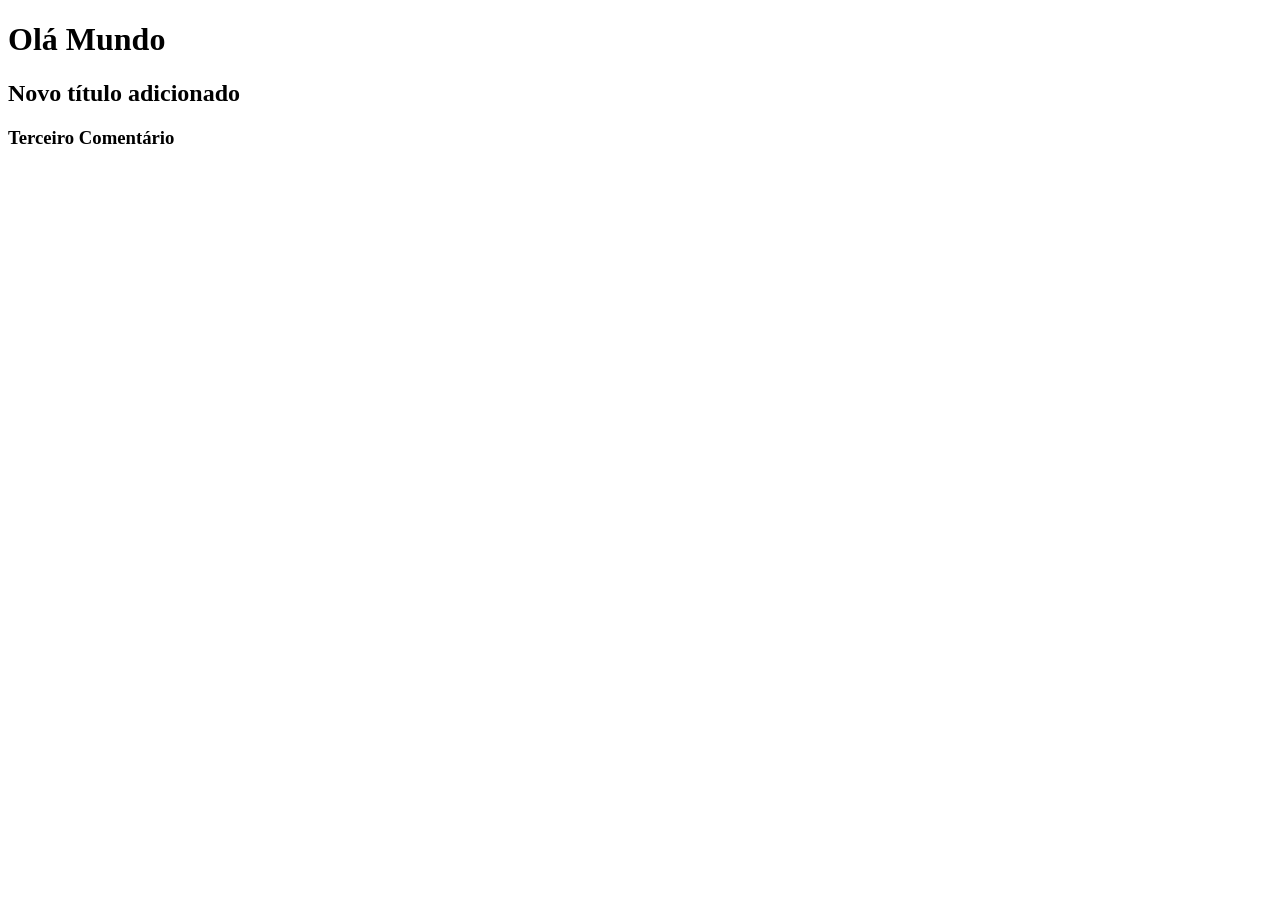
<file: index.html>
<!DOCTYPE html>
<html lang="en">
<head>
    <meta charset="UTF-8">
    <meta name="viewport" content="width=device-width, initial-scale=1.0">
    <title>Document</title>
</head>
<body>
    <h1>Olá Mundo</h1>

    <h2>Novo título adicionado</h2>

    <h3>Terceiro Comentário</h3>
</body>
</html>
</file>
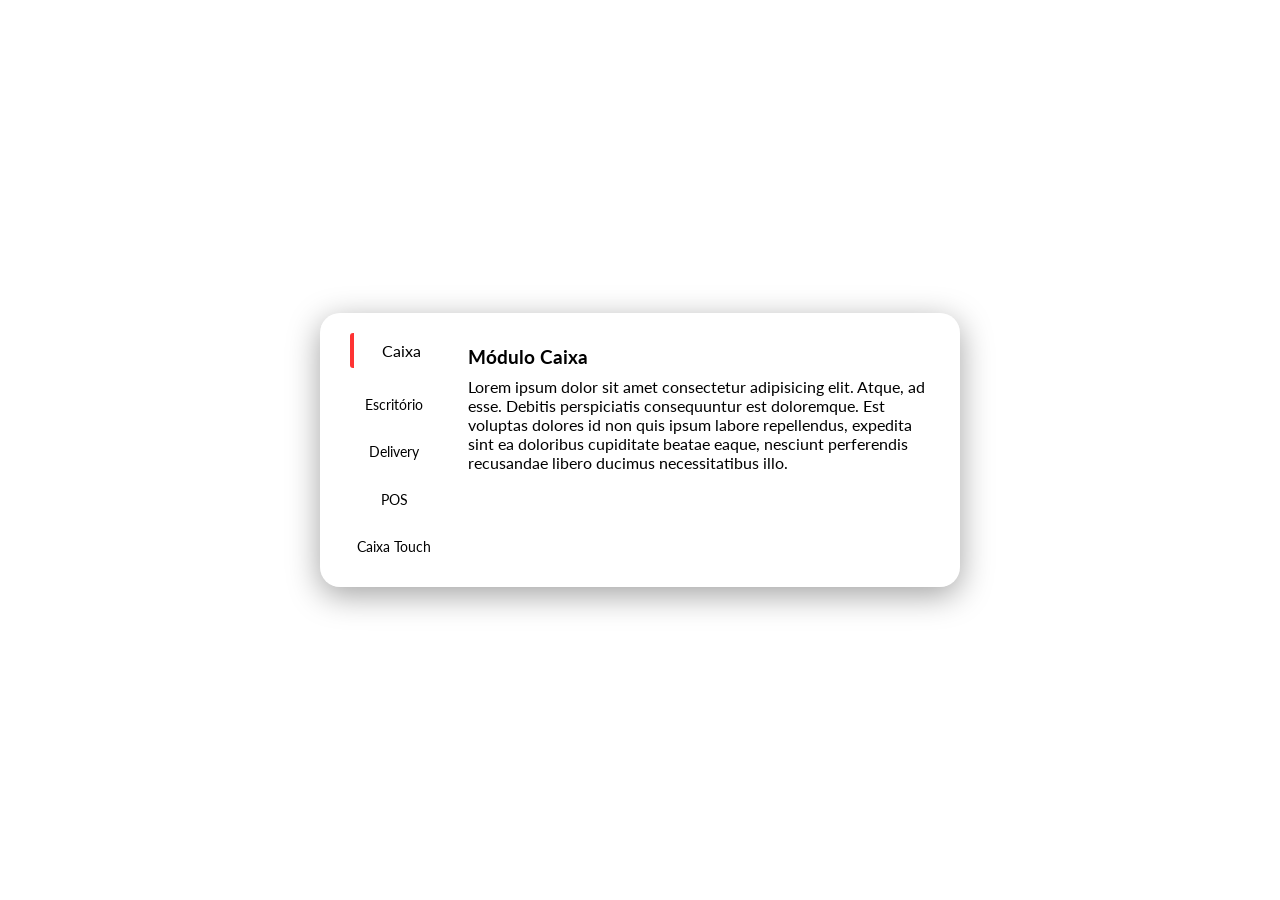
<file: Tela-Modal/index.htm>
<!DOCTYPE html>
<html lang="en">

<head>
    <meta charset="UTF-8">
    <meta name="viewport" content="width=device-width, initial-scale=1.0">
    <link rel="stylesheet" href="style.css">
    <title>Modais Informações</title>
</head>

<body>
    <main>
        <section>
            <div class="buttons">
                <button class="btn" onclick="openText(event, 'caixa')" id="defaultOpen">Caixa</button>
                <button class="btn" onclick="openText(event, 'escritorio')">Escritório</button>
                <button class="btn" onclick="openText(event, 'delivery')">Delivery</button>
                <button class="btn" onclick="openText(event, 'pos')">POS</button>
                <button class="btn" onclick="openText(event, 'caixa-touch')">Caixa Touch</button>
            </div>

            <div class="textcontent" id="caixa">
                <h3>Módulo Caixa</h3>
                <p>Lorem ipsum dolor sit amet consectetur adipisicing elit. Atque, ad esse. Debitis perspiciatis
                    consequuntur est doloremque. Est voluptas dolores id non quis ipsum labore repellendus, expedita
                    sint ea doloribus cupiditate beatae eaque, nesciunt perferendis recusandae libero ducimus
                    necessitatibus illo.
                </p>
            </div>

            <div class="textcontent" id="escritorio">
                <h3>Módulo Escritório</h3>
                <p>Lorem ipsum dolor sit amet consectetur adipisicing elit. Asperiores dignissimos dolor voluptatem, sit
                    perferendis minima eum. Inventore a ipsam alias, error facere qui labore voluptatum!
                </p>
            </div>

            <div class="textcontent" id="delivery">
                <h3>Módulo Delivery</h3>
                <p>Lorem ipsum, dolor sit amet consectetur adipisicing elit.
                    Laboriosam, inventore!
                </p>
            </div>

            <div class="textcontent" id="pos">
                <h3>Máquininhas POS</h3>
                <p>Lorem ipsum dolor sit amet consectetur adipisicing elit. Perspiciatis ex fugit repellendus provident
                    tempore officiis ad expedita error tempora, unde rem veniam temporibus. Voluptates aperiam id natus
                    repellat itaque! Eos similique nulla excepturi exercitationem? Obcaecati?
                </p>
            </div>

            <div class="textcontent" id="caixa-touch">
                <h3>Módulo Caixa Touch</h3>
                <p>Lorem ipsum dolor sit amet consectetur adipisicing elit. Consequatur veniam repellendus expedita pariatur assumenda et ex, 
                    laboriosam eveniet explicabo molestiae.
                </p>
            </div>

        </section>
    </main>

    <script src="script.js"></script>
</body>

</html>
</file>
<file: Tela-Modal/style.css>
@import url('https://fonts.googleapis.com/css2?family=Lato:ital,wght@0,100;0,300;0,400;0,700;0,900;1,100;1,300;1,400;1,700;1,900&display=swap');


*{
    margin: 0;
    padding: 0;
    box-sizing: border-box;
    font-family: "Lato", sans-serif;
    font-style: normal;
}

main{
    height: 100vh;
    width: 100vw;
    display: flex;
    justify-content: center;
    align-items: center;
}

section{
    display: flex;
    width: 50%;
    background: linear-gradient(135deg, rgba(255,255,255,0.1)), rgba(255,255,255,0.1);
    backdrop-filter: blur(18px);
    -webkit-backdrop-filter: blur(10px);
    border-radius: 20px;
    border: 1px solid rgba(255,255,255,0.18);
    box-shadow: 0 8px 32px 0 rgba(0,0,0,0.37);
    padding: 1rem;
}
.textcontent{
    flex: 4;
    padding: 1rem;
}
.buttons{
    display: flex;
    flex-direction: column;
    flex: 1;
}

button{
    border: none;
    margin:0.5em;
    padding: 0.5rem;
    cursor: pointer;
    font-size: 0.9em;
    background: none;
}

.buttons button:hover {
  transform: translate(2px, -2px);
  transition-duration: 0.1s;
  font-size: 90%;
}

/* Create an active/current "tab button" class */
.buttons button.active {
    border-left: 4px solid #fe3333;
    border-radius: 3px;
    transition-duration: 0.1s;
  font-size: 100%;
  transform: translate(5px, -5px);
}

h3{
    margin-bottom: 2%;
}
</file>
